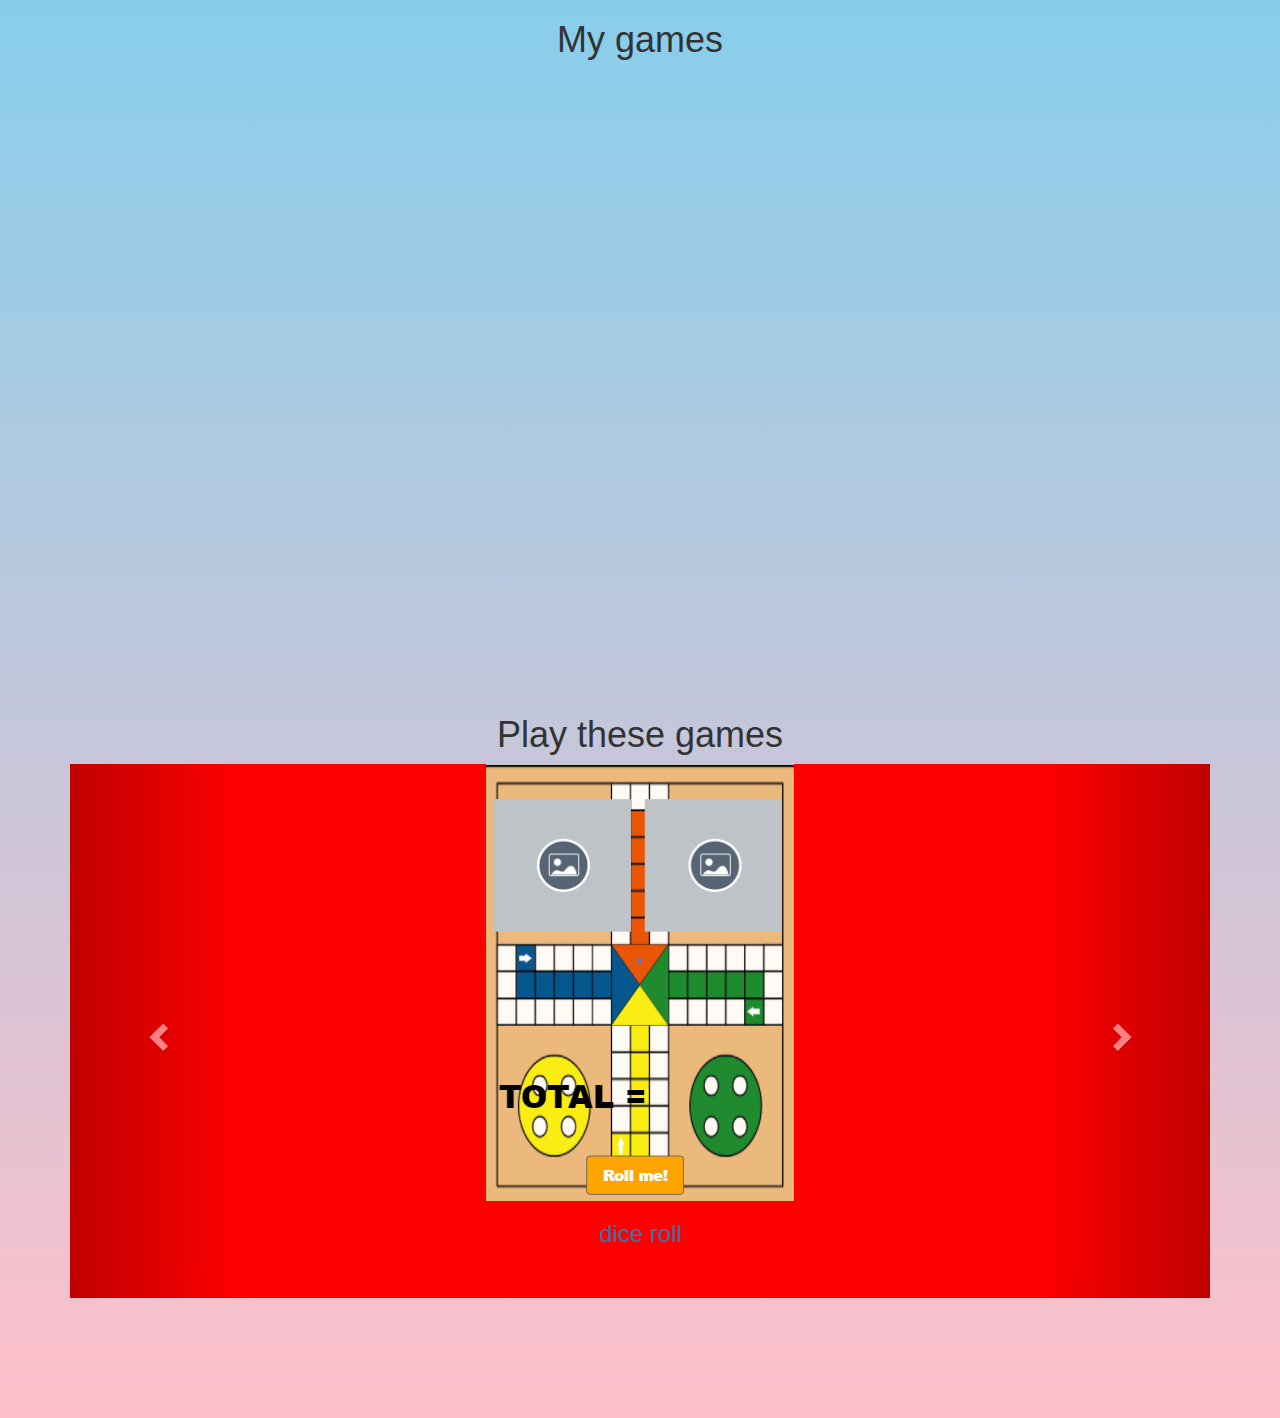
<file: index.html>
<!DOCTYPE html>
<html lang="">
<head>
    <meta charset="utf-8">
    <meta name="viewport" content="width=device-width, initial-scale=1.0">
    <title></title>
<link rel="stylesheet" href="style.css">
     <link rel="stylesheet" href="https://maxcdn.bootstrapcdn.com/bootstrap/3.4.0/css/bootstrap.min.css">
    <script src="https://ajax.googleapis.com/ajax/libs/jquery/3.4.1/jquery.min.js"></script>
    <script src="https://maxcdn.bootstrapcdn.com/bootstrap/3.4.0/js/bootstrap.min.js"></script>
</head>

<body>
    <h1>My games</h1>
    <div class="games">
        
        <iframe width="392" height="620" style="border: 0px;" src="https://studio.code.org/projects/applab/KLJZ9cp_bfovcNmWSQuot8dDCJh4wykTQYZTpyx2BS4/embed"></iframe>
        <iframe width="392" height="620" style="border: 0px;" src="https://studio.code.org/projects/applab/nUbj2UKC5NH5ZhyUTUe0pnmHtRktgesKerWMnHvmkOc/embed"></iframe>
    </div>
        
        <div class="container">
        <h1>Play these games</h1>
        <div class="carousel slide" id="mycarousel">
            <div class="carousel-inner">
                <div class="item active">
 <center>
     <a href="https://studio.code.org/projects/spritelab/HIE9tkGMbVwSpWXJPytgzDLZoucbyCVU4PnIeYPwPpA" target="_blank">
         <img  src="Screenshot%202021-11-11%20154709.png" class="img-responsive images">
         <div class="carousel-content">
         <h3>dice roll</h3>
         </div>
     </a>   
                    </center>                   
                </div>
                <div class="item">
                    <center>
                       <a href="https://studio.code.org/projects/spritelab/3i9cAMNinaD490bf9jQ2wuxhWOYQqrrdwL3b7X3ji0M" target="_blank">
                           
                           <img class="img-responsive images" src="Screenshot%202021-11-11%20154829.png">
                                <div class="carosel-content">
                                    <h3>calculator </h3>
                           </div>
                        </a>
                    </center>
                </div>
            </div>
<!--            this is the closing tag of carousel inner-->
<!--            since the arrow keys are fixed they will be coded out of the carosel div class-->
            <a class="left carousel-control" href="#mycarousel" data-slide="prev">
                <span class="glyphicon  glyphicon-chevron-left " ></span>
             </a>
            <a class="right carousel-control" href="#mycarousel" data-slide="next">
                <span class="glyphicon  glyphicon-chevron-right " ></span>
                
             </a>
            </div>  
        </div>
    </section>
    
    
</body>
</html>
</file>
<file: style.css>
.games{
    text-align: center;
}
#mycarousel{
    padding-bottom: 40px;
    margin-bottom: 120px;
    background-color: red;
}
body{
   background-image: linear-gradient(skyblue, pink);
}
h1{
    text-align: center;
}
</file>
